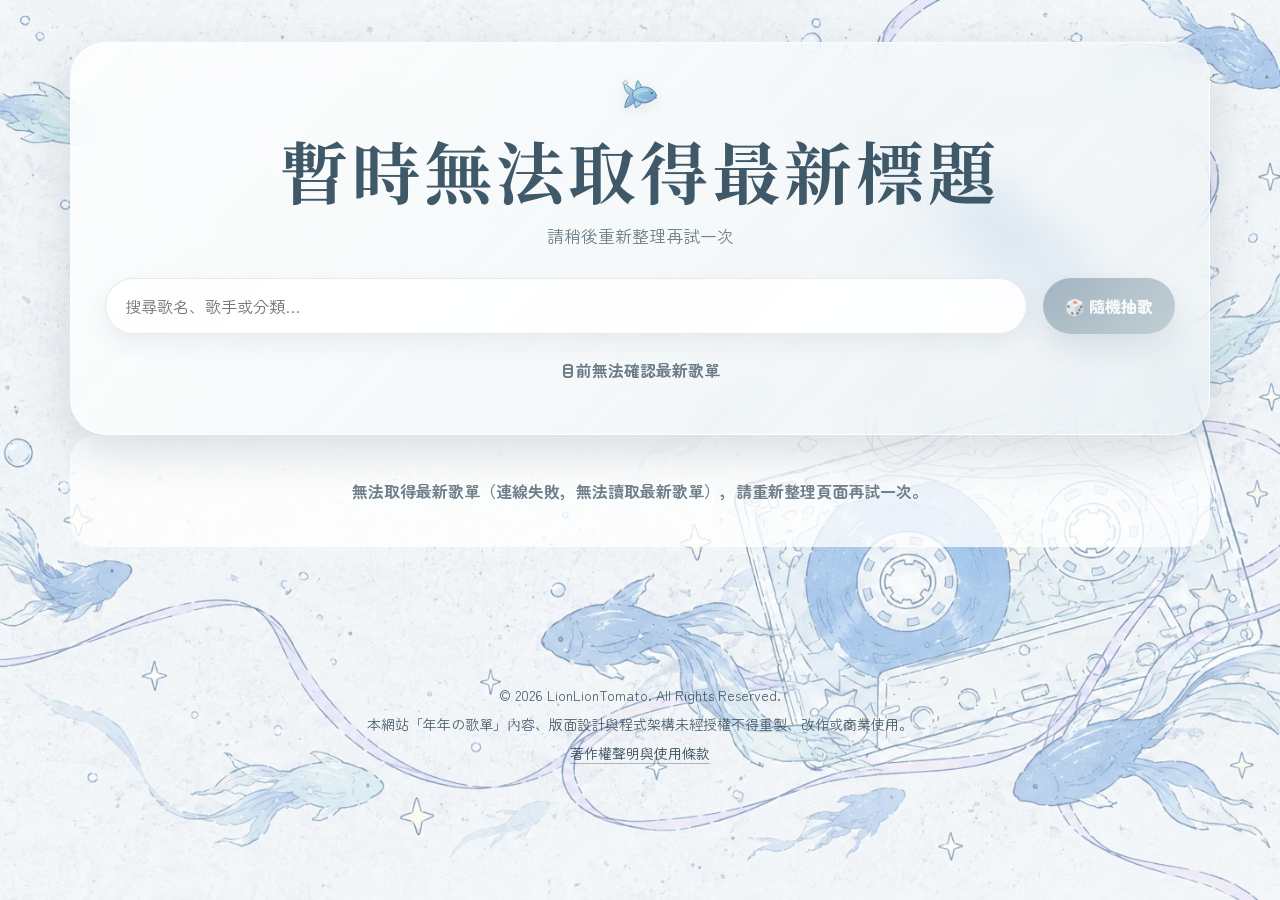
<file: index.html>
<!doctype html>
<html lang="zh-Hant">
<head>
  <meta charset="UTF-8">
  <meta name="viewport" content="width=device-width, initial-scale=1, viewport-fit=cover">
  <meta name="theme-color" content="#eaf4f9">
  <meta name="description" content="年年の歌單｜搜尋歌名、歌手、分類，隨機抽歌與複製歌曲。">

  <!-- GitHub Pages 快取由平台控制 -->
  <meta http-equiv="Cache-Control" content="no-cache, no-store, must-revalidate">
  <meta http-equiv="Pragma" content="no-cache">
  <meta http-equiv="Expires" content="0">

  <title>年年の歌單</title>

  <!-- 網站圖示 -->
  <link rel="icon" type="image/svg+xml" href="./assets/fish-icon.svg?v=20261030-nian4">
  <link rel="icon" type="image/png" sizes="192x192" href="./assets/favicon-192.png?v=20261030-nian4">
  <link rel="apple-touch-icon" href="./assets/apple-touch-icon.png?v=20261030-nian4">

  <!-- 字型 -->
  <link rel="preconnect" href="https://fonts.googleapis.com">
  <link rel="preconnect" href="https://fonts.gstatic.com" crossorigin>
  <link href="https://fonts.googleapis.com/css2?family=Noto+Serif+TC:wght@500;700&family=Zen+Maru+Gothic:wght@400;500;700&display=swap" rel="stylesheet">

  <!-- 網站樣式 -->
  <link rel="stylesheet" href="./style.css?v=20261101-nian7">

  <!-- 網站功能 -->
  <script defer src="./script.js?v=20261101-nian7"></script>
</head>

<body class="settings-pending">

  <div class="float-layer" id="floatLayer" aria-hidden="true"></div>

  <main class="wrap">

    <section class="hero" aria-label="年年歌單搜尋與篩選">

      <span class="eyebrow">
        <img
          src="./assets/fish-icon.svg?v=20261030-nian4"
          alt="年年の歌單小魚圖示"
          width="36"
          height="36"
        >
      </span>

      <h1 id="siteTitle">年年の歌單</h1>

      <p id="siteSubtitle">正在讀取最新標題…</p>

      <div class="controls">

        <label class="sr-only" for="search">
          搜尋歌名、歌手或分類
        </label>

        <input
          class="search"
          id="search"
          type="search"
          autocomplete="off"
          placeholder="搜尋歌名、歌手或分類…"
        >

        <button
          class="random"
          id="randomBtn"
          type="button"
          disabled
        >
          🎲 隨機抽歌
        </button>

      </div>

      <div
        class="tags"
        id="tags"
        aria-label="分類篩選"
      ></div>

      <div class="meta">
        <span id="count" aria-live="polite">
          讀取最新歌單中…
        </span>
      </div>

    </section>

    <section
      class="grid"
      id="grid"
      aria-label="歌曲列表"
      aria-busy="true"
    ></section>

    <div class="empty" id="empty" role="status">
      沒有找到符合條件的歌曲
    </div>

  </main>

  <footer class="site-footer">
    <p>© 2026 LionLionTomato. All Rights Reserved.</p>

    <p>
      本網站「年年の歌單」內容、版面設計與程式架構未經授權不得重製、改作或商業使用。
    </p>

    <p>
      <a href="./copyright.html">
        著作權聲明與使用條款
      </a>
    </p>
  </footer>

  <!-- 隨機抽歌視窗 -->
  <div
    class="modal"
    id="modal"
    aria-hidden="true"
    role="dialog"
    aria-modal="true"
    aria-labelledby="modalTitle"
  >

    <div class="modal-card">

      <img
        class="modal-fish"
        src="./assets/fish-icon.svg?v=20261030-nian4"
        alt=""
        width="56"
        height="56"
      >

      <h2 id="modalTitle">🐟年年推薦</h2>

      <div class="big" id="pickSong"></div>

      <div id="pickArtist"></div>

      <!-- 新增：複製抽中的歌名與歌手 -->
      <button
        id="copyPickBtn"
        type="button"
        aria-label="複製"
      >
        📋 複製
      </button>

      <!-- 保留原本確認按鈕 -->
      <button
        class="close"
        id="closeModal"
        type="button"
      >
        就這個了!
      </button>

    </div>
  </div>

</body>
</html>
</file>
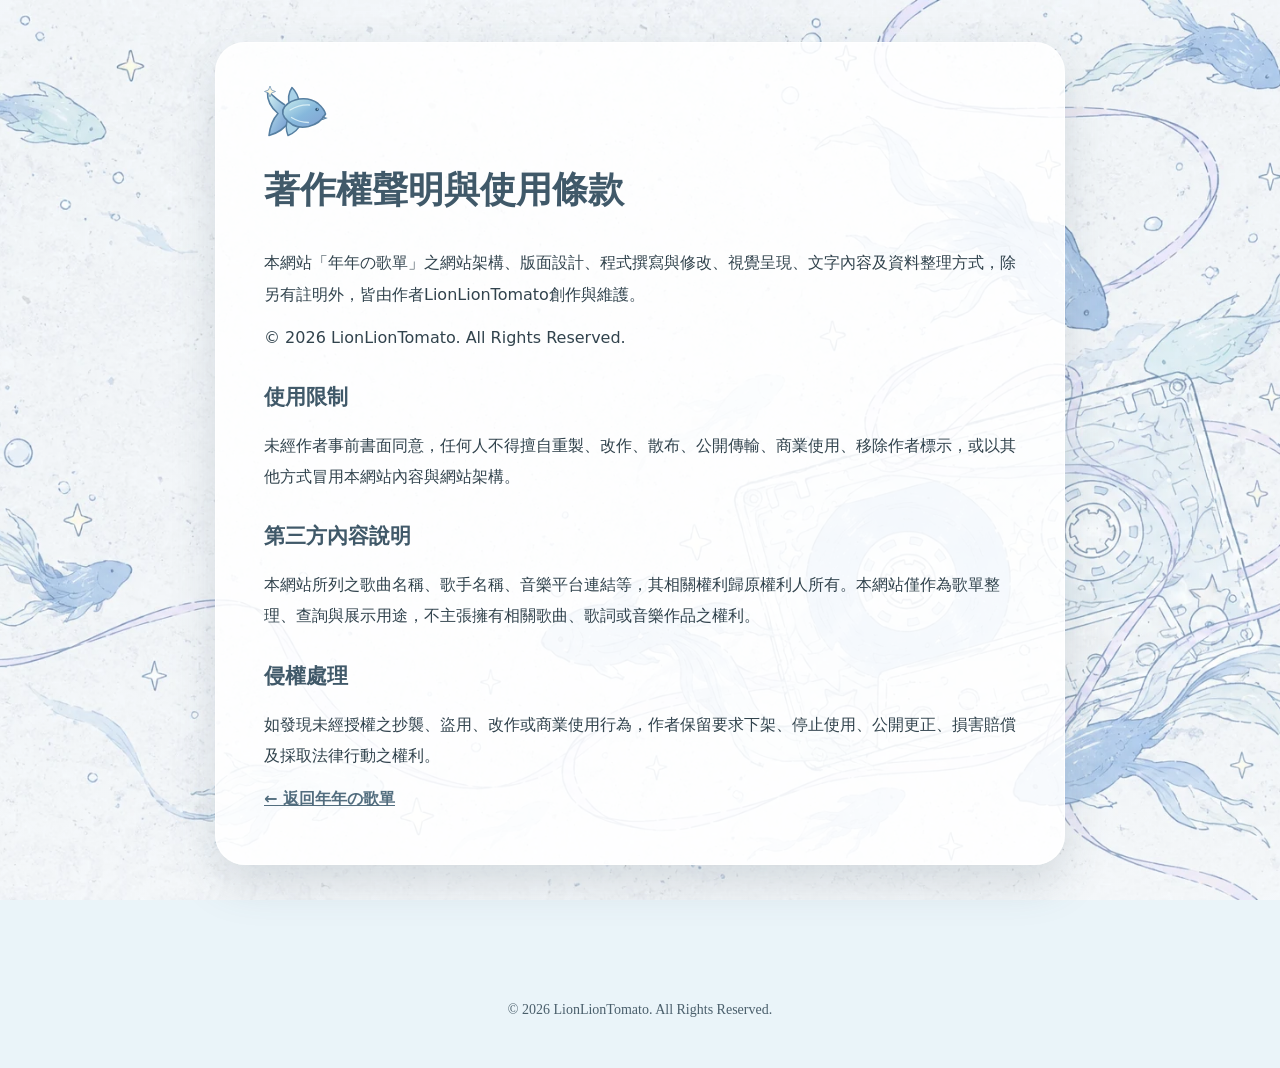
<file: copyright.html>
<!doctype html>
<html lang="zh-Hant">
<head>
  <meta charset="UTF-8">
  <meta name="viewport" content="width=device-width, initial-scale=1">
  <meta name="theme-color" content="#eaf4f9">
  <meta http-equiv="Cache-Control" content="no-cache, no-store, must-revalidate">
  <title>著作權聲明｜年年の歌單</title>
  <link rel="icon" type="image/svg+xml" href="./assets/fish-icon.svg?v=20261029-nian3">
  <link rel="stylesheet" href="./style.css?v=20261029-nian3">
  <style>
    .legal-card{position:relative;z-index:1;max-width:850px;margin:0 auto;padding:38px 48px;
      background:rgba(255,255,255,.88);border:1px solid rgba(255,255,255,.85);
      box-shadow:var(--shadow);border-radius:30px;line-height:1.95}
    .legal-card h1{font-size:clamp(26px,5vw,36px);margin:0 0 22px;color:var(--blue-900)}
    .legal-card h2{font-size:21px;margin:24px 0 8px;color:var(--blue-900)}
    .legal-card p{margin:12px 0}.legal-card a{color:#526d7e;font-weight:700}
    @media(max-width:680px){.legal-card{padding:28px 22px}}
  </style>
</head>
<body>
  <main class="wrap">
    <article class="legal-card">
      <img src="./assets/fish-icon.svg?v=20261029-nian3" alt="年年の歌單小魚圖示" width="64" height="64">
      <h1>著作權聲明與使用條款</h1>
      <p>本網站「年年の歌單」之網站架構、版面設計、程式撰寫與修改、視覺呈現、文字內容及資料整理方式，除另有註明外，皆由作者LionLionTomato創作與維護。</p>
      <p>© 2026 LionLionTomato. All Rights Reserved.</p>
      <h2>使用限制</h2>
      <p>未經作者事前書面同意，任何人不得擅自重製、改作、散布、公開傳輸、商業使用、移除作者標示，或以其他方式冒用本網站內容與網站架構。</p>
      <h2>第三方內容說明</h2>
      <p>本網站所列之歌曲名稱、歌手名稱、音樂平台連結等，其相關權利歸原權利人所有。本網站僅作為歌單整理、查詢與展示用途，不主張擁有相關歌曲、歌詞或音樂作品之權利。</p>
      <h2>侵權處理</h2>
      <p>如發現未經授權之抄襲、盜用、改作或商業使用行為，作者保留要求下架、停止使用、公開更正、損害賠償及採取法律行動之權利。</p>
      <p><a href="./index.html">← 返回年年の歌單</a></p>
    </article>
  </main>
  <footer class="site-footer">© 2026 LionLionTomato. All Rights Reserved.</footer>
</body>
</html>
</file>
<file: style.css>
:root{
  --blue-900:#405969; --blue-800:#526d7e; --blue-700:#6f8795; --blue-600:#839aa8;
  --blue-300:#cbd8df; --blue-200:#dbe5e9; --blue-100:#eef4f6;
  --cream:#f8f5ef; --ink:#31434d; --muted:#70818b; --white:rgba(255,255,255,.78);
  --shadow:0 18px 45px rgba(64,89,105,.18); --radius:26px;
}

*{box-sizing:border-box}
html{scroll-behavior:smooth}

/* 最新標題尚未從 Google 試算表確認前先隱藏 */
.settings-pending #siteTitle,
.settings-pending #siteSubtitle{
  visibility:hidden;
}

body{
  margin:0;min-height:100vh;color:var(--ink);
  font-family:'Zen Maru Gothic','Noto Serif TC',system-ui,sans-serif;
  overflow-x:hidden;background-color:#eaf4f9;
  background-image:linear-gradient(rgba(255,255,255,.12),rgba(255,255,255,.25)),url('./assets/nian-bg-desktop.webp?v=20261030-nian4');
  background-size:cover;background-position:center center;background-repeat:no-repeat;background-attachment:fixed;
}

.float-layer{
  position:fixed;inset:0;pointer-events:none;overflow:hidden;z-index:0;
}

.float{
  position:absolute;bottom:-8vh;left:var(--left);font-size:clamp(18px,2.5vw,32px);
  opacity:.22;color:rgba(64,89,105,.36);filter:drop-shadow(0 8px 12px rgba(64,89,105,.14));
  animation:rise var(--dur) linear infinite;animation-delay:var(--delay);
}

@keyframes rise{
  0%{transform:translateY(0) rotate(0deg);opacity:0}
  18%{opacity:.25}
  72%{opacity:.19}
  100%{transform:translateY(-112vh) rotate(180deg);opacity:0}
}

.wrap{
  position:relative;z-index:1;max-width:1180px;margin:0 auto;padding:42px 20px 70px;
}

.hero{
  padding:34px;border-radius:36px;
  background:linear-gradient(135deg,rgba(255,255,255,.82),rgba(238,244,246,.73));
  box-shadow:var(--shadow);border:1px solid rgba(255,255,255,.80);
  -webkit-backdrop-filter:blur(18px);backdrop-filter:blur(18px);
  text-align:center;display:flex;flex-direction:column;align-items:center;
}

.eyebrow{
  display:inline-flex;align-items:center;justify-content:center;
  padding:0;border-radius:0;background:transparent;margin:0 auto;text-align:center;
}

.eyebrow img{
  display:block;width:36px;height:36px;object-fit:contain;
  filter:drop-shadow(0 4px 8px rgba(64,89,105,.12));
}

.hero h1{
  font-family:'Noto Serif TC',serif;font-size:clamp(36px,6vw,68px);line-height:1.1;
  margin:20px 0 12px;color:var(--blue-900);letter-spacing:.06em;text-align:center;width:100%;
}

.hero p{
  margin:0;color:var(--muted);font-size:17px;line-height:1.9;text-align:center;width:100%;
}

.controls{
  display:grid;grid-template-columns:1fr auto;gap:16px;margin:26px 0 18px;width:100%;
}

.search{
  width:100%;border:0;outline:0;border-radius:999px;background:rgba(255,255,255,.88);
  padding:16px 20px;font-size:16px;color:var(--ink);
  box-shadow:inset 0 0 0 1px rgba(111,135,149,.18),0 10px 22px rgba(64,89,105,.08);
  font-family:inherit;
}

.search:focus-visible,
.tag:focus-visible,
.random:focus-visible,
.copy:focus-visible,
.close:focus-visible,
#copyPickBtn:focus-visible{
  outline:3px solid #75a5c6;
  outline-offset:3px;
}

.random{
  border:0;border-radius:999px;padding:0 22px;background:linear-gradient(135deg,#6f8795,#9aaeb8);
  color:white;font-family:inherit;font-weight:800;font-size:16px;cursor:pointer;
  box-shadow:0 14px 30px rgba(64,89,105,.23);transition:.22s;
}

.random:hover:not(:disabled){
  transform:translateY(-2px);
}

.random:disabled{
  opacity:.55;cursor:not-allowed;
}

.tags{
  display:flex;flex-wrap:wrap;gap:10px;margin:20px 0 26px;width:100%;
}

.tags:empty{
  margin:0;
}

.tag{
  --tag:#8fa3ad;--tagLight:#eef3f5;
  border:1px solid rgba(82,109,126,.14);
  background:linear-gradient(135deg,rgba(255,255,255,.84),var(--tagLight));
  color:#526b78;padding:10px 16px;border-radius:999px;
  font-family:inherit;font-weight:800;cursor:pointer;
  box-shadow:0 9px 18px rgba(64,89,105,.08);transition:.22s;
}

.tag:hover{
  transform:translateY(-2px);
  box-shadow:0 13px 26px rgba(64,89,105,.14);
}

.tag.active{
  background:linear-gradient(135deg,var(--tag),#506a7a);
  color:white;border-color:transparent;
  box-shadow:0 15px 28px rgba(64,89,105,.25);
  transform:translateY(-2px);
}

.meta{
  display:flex;align-items:center;justify-content:center;gap:12px;
  margin:6px 2px 18px;width:100%;color:#6b7c86;font-weight:700;text-align:center;
}

#count{
  display:block;width:100%;text-align:center;
}

.grid{
  display:grid;grid-template-columns:repeat(auto-fill,minmax(230px,1fr));gap:18px;
}

.card{
  position:relative;min-height:150px;padding:22px 18px 56px;border-radius:var(--radius);
  background:linear-gradient(145deg,rgba(255,255,255,.86),rgba(236,243,246,.78));
  border:1px solid rgba(255,255,255,.86);
  box-shadow:0 15px 32px rgba(64,89,105,.12);
  overflow:hidden;transition:.22s;isolation:isolate;
  -webkit-backdrop-filter:blur(7px);backdrop-filter:blur(7px);
}

.card:hover{
  transform:translateY(-4px);
}

.decor-fish{
  position:absolute;right:15px;top:12px;width:56px;height:56px;padding:6px;object-fit:contain;
  border-radius:18px;background:rgba(111,135,149,.10);
  border:1px solid rgba(111,135,149,.10);
  box-shadow:0 10px 22px rgba(64,89,105,.08);
  opacity:.63;transform:rotate(-10deg);
  pointer-events:none;z-index:0;
}

.song,.artist,.cat{
  position:relative;z-index:1;
}

.song{
  font-family:'Noto Serif TC',serif;font-size:24px;font-weight:700;color:var(--blue-900);
  margin:0 0 9px;padding-right:70px;overflow-wrap:anywhere;
}

.artist{
  font-size:15px;color:var(--muted);font-weight:700;
  margin-bottom:12px;overflow-wrap:anywhere;
}

.cat{
  display:inline-flex;max-width:100%;padding:6px 11px;border-radius:999px;
  background:rgba(111,135,149,.13);color:#5e7480;
  font-size:13px;font-weight:700;line-height:1.5;
}

.copy{
  position:absolute;right:14px;bottom:14px;z-index:2;
  border:0;border-radius:999px;padding:8px 13px;
  background:#dae5e9;color:#526b78;
  font-family:inherit;font-weight:800;cursor:pointer;transition:.2s;
}

.copy:hover{
  background:#c3d2d9;
}

.copy.done{
  background:#7f9aaa;color:#fff;
}

.empty{
  display:none;text-align:center;padding:44px;border-radius:26px;
  background:rgba(255,255,255,.77);
  color:#70818b;font-weight:700;
}

/* 隨機抽歌視窗 */

.modal{
  position:fixed;inset:0;z-index:8;display:none;place-items:center;
  background:rgba(42,57,66,.28);
  -webkit-backdrop-filter:blur(6px);backdrop-filter:blur(6px);
  padding:18px;
}

.modal.show{
  display:grid;
}

.modal-card{
  max-width:420px;width:100%;
  background:linear-gradient(135deg,#fff,#eef4f6);
  border-radius:30px;padding:30px;
  box-shadow:0 30px 70px rgba(42,57,66,.28);
  text-align:center;
}

.modal-fish{
  margin:0 auto 6px;display:block;opacity:.84;
}

.modal h2{
  font-family:'Noto Serif TC',serif;
  margin:0 0 12px;color:#405969;
}

.modal .big{
  font-size:30px;font-family:'Noto Serif TC',serif;font-weight:700;
  margin:12px 0;color:#405969;overflow-wrap:anywhere;
}

/*
 * 新增：隨機抽歌結果複製按鈕
 * 與下方歌曲卡片的複製功能使用相同配色
 */

#copyPickBtn{
  display:block;
  width:100%;
  margin-top:22px;
  padding:12px 20px;
  border:0;
  border-radius:999px;
  background:#dae5e9;
  color:#526b78;
  font-family:inherit;
  font-size:15px;
  font-weight:800;
  line-height:1.5;
  cursor:pointer;
  transition:background .2s,transform .2s;
}

#copyPickBtn:hover{
  background:#c3d2d9;
  transform:translateY(-1px);
}

#copyPickBtn.done{
  background:#7f9aaa;
  color:#fff;
}

#copyPickBtn.done:hover{
  background:#7f9aaa;
}

/* 原本的確認按鈕 */

.close{
  margin-top:16px;border:0;border-radius:999px;
  background:#6f8795;color:white;
  padding:11px 20px;font-family:inherit;font-weight:800;cursor:pointer;
}

/* 網站頁尾 */

.site-footer{
  position:relative;z-index:2;max-width:980px;
  margin:40px auto 24px;padding:22px 18px;
  text-align:center;font-family:'Zen Maru Gothic','Noto Serif TC',serif;
  color:rgba(48,70,84,.86);
  font-size:14px;line-height:1.8;
}

.site-footer p{
  margin:4px 0;
}

.site-footer a{
  color:rgba(48,70,84,.95);
  text-decoration:none;
  border-bottom:1px solid rgba(48,70,84,.35);
}

.site-footer a:hover{
  opacity:.75;
}

.sr-only{
  position:absolute;width:1px;height:1px;overflow:hidden;
  clip:rect(0,0,0,0);white-space:nowrap;
}

/* 平板與手機版 */

@media(max-width:768px){
  body{
    background-image:linear-gradient(rgba(255,255,255,.17),rgba(255,255,255,.28)),url('./assets/nian-bg-mobile.webp?v=20261030-nian4');
    background-size:100% auto;
    background-position:center bottom;
    background-attachment:scroll;
    background-repeat:no-repeat;
  }

  .float{
    font-size:clamp(16px,5vw,26px);
    opacity:.20;
  }
}

@media(max-width:680px){
  .wrap{
    padding:24px 14px 50px;
  }

  .hero{
    padding:24px 18px;
    border-radius:28px;
  }

  .controls{
    grid-template-columns:1fr;
  }

  .random{
    height:50px;
  }

  .grid{
    grid-template-columns:1fr;
  }

  .tag{
    padding:10px 13px;
  }

  .decor-fish{
    right:14px;top:12px;
    width:52px;height:52px;
  }

  .song{
    padding-right:64px;
  }

  /* 手機版複製按鈕 */
  #copyPickBtn{
    font-size:14px;
    padding:12px 14px;
  }
}

@media(max-width:480px){
  .float{
    opacity:.15;
  }

  .hero h1{
    letter-spacing:.025em;
  }
}

@media(prefers-reduced-motion:reduce){
  *,*::before,*::after{
    animation:none!important;
    scroll-behavior:auto!important;
    transition:none!important;
  }
}
</file>
